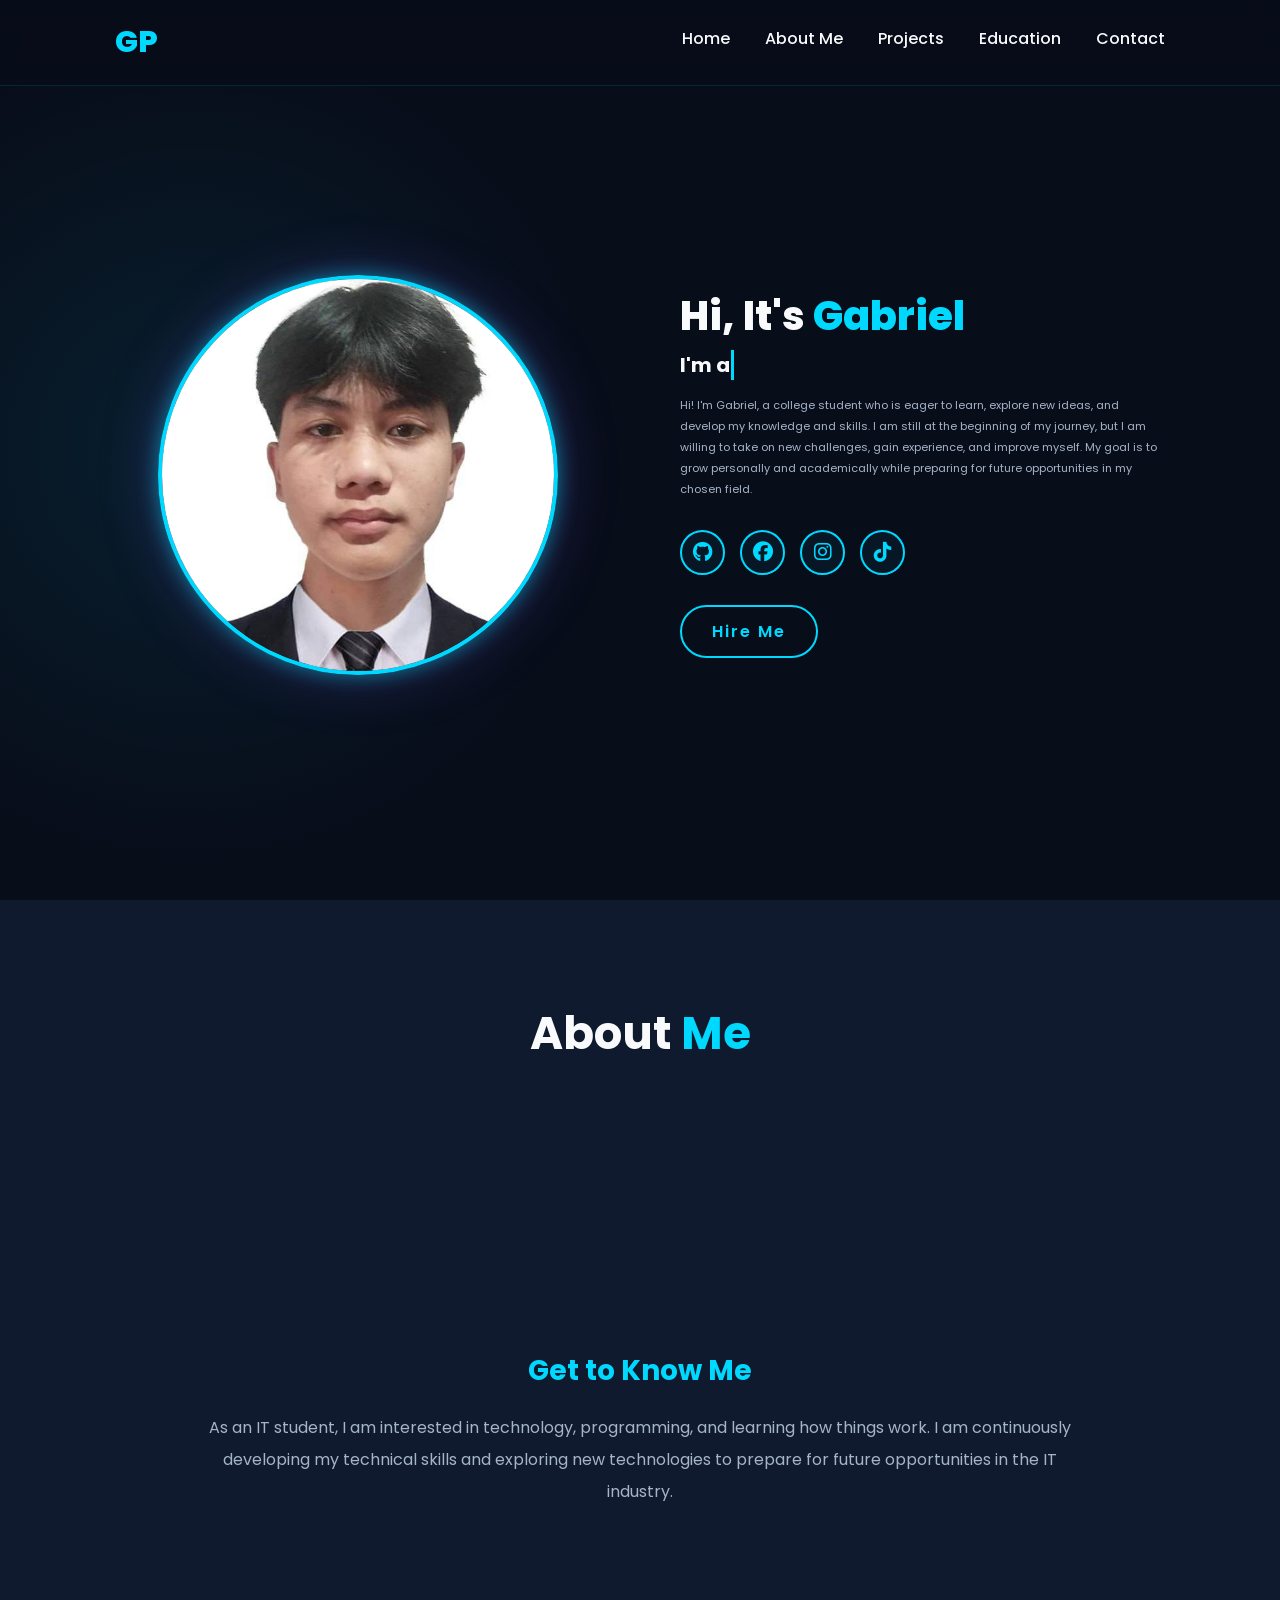
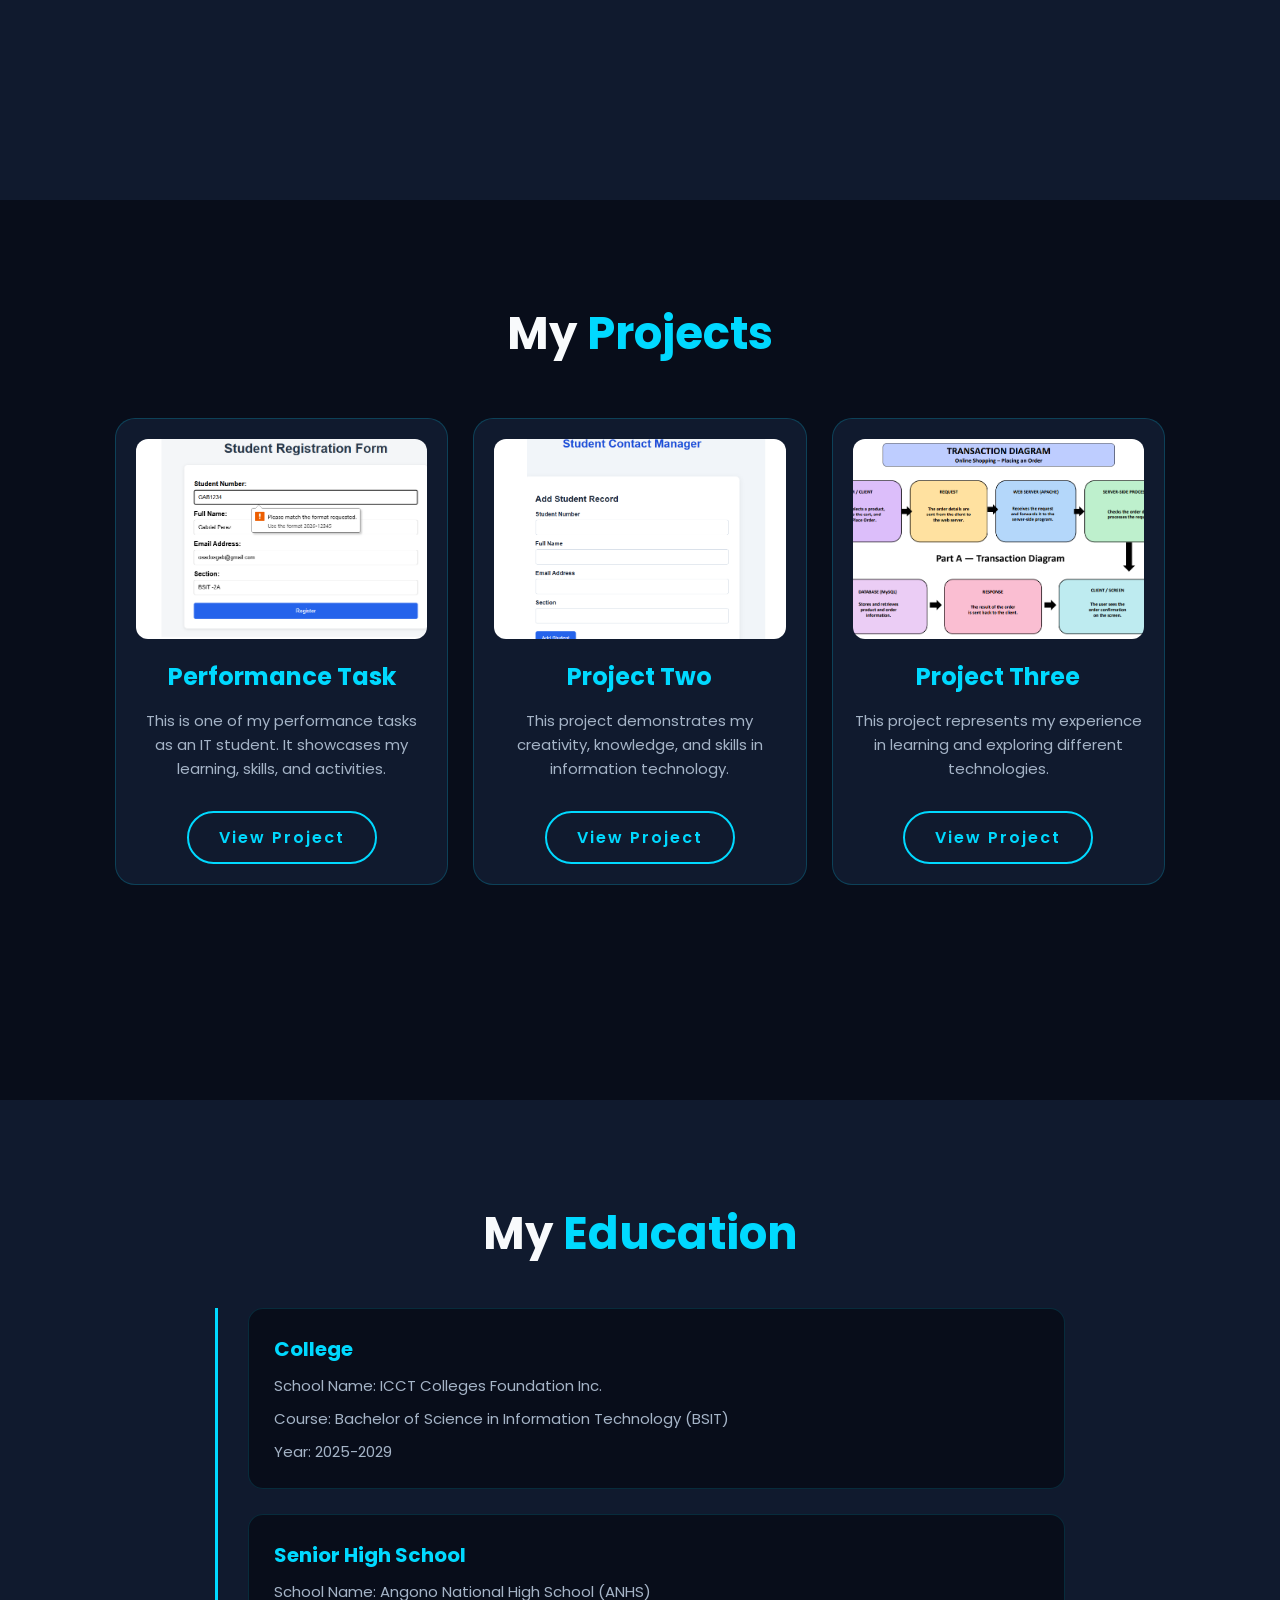
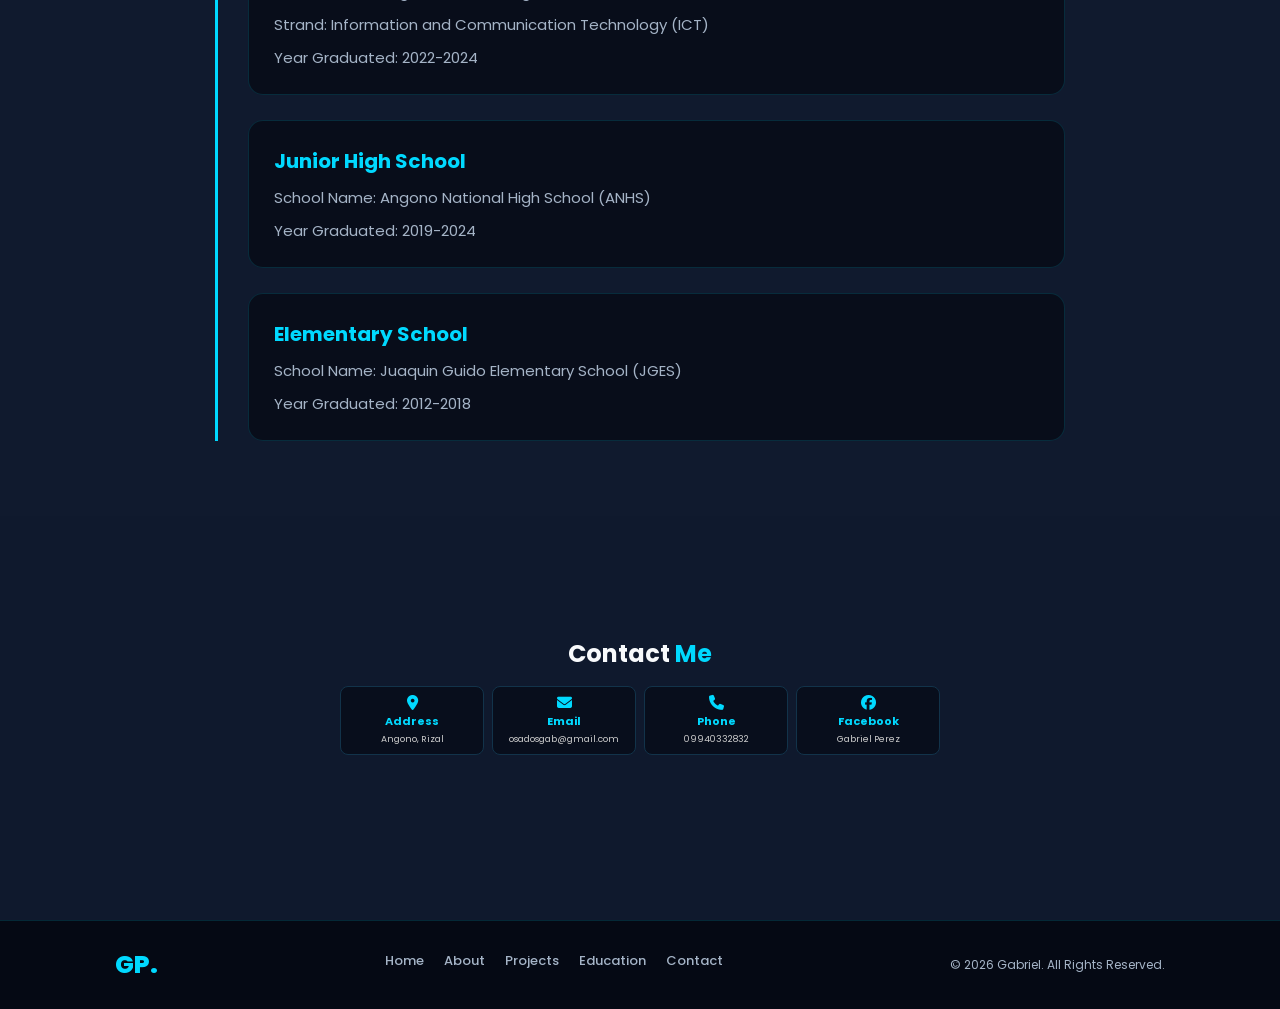
<file: index.html>
<!DOCTYPE html>
<html lang="en">

<head>
    <meta charset="UTF-8">
    <meta name="viewport" content="width=device-width, initial-scale=1.0">

    <link rel="stylesheet"
        href="https://cdnjs.cloudflare.com/ajax/libs/font-awesome/6.5.2/css/all.min.css">

    <link rel="stylesheet" href="style.css">

    <title>Gabriel | Portfolio</title>
</head>

<body>

    <header>
        <a href="#home" class="logo">GP</a>

        <button class="menu-toggle"
            aria-label="Toggle navigation"
            aria-expanded="false">
        </button>

        <nav>
            <a href="#home" class="active">Home</a>
            <a href="#about">About Me</a>
            <a href="#projects">Projects</a>
            <a href="#education">Education</a>
            <a href="#contact">Contact</a>
        </nav>
    </header>

    <section class="home" id="home">

        <div class="home-img">
            <img src="main.jpg" alt="Gabriel's Profile Picture">
        </div>

        <div class="home-content">

            <h1>Hi, It's <span>Gabriel</span></h1>

            <h3 class="typing-text">
                I'm a <span></span>
            </h3>

            <p>
                Hi! I'm Gabriel, a college student who is eager to learn,
                explore new ideas, and develop my knowledge and skills.
                I am still at the beginning of my journey, but I am willing
                to take on new challenges, gain experience, and improve
                myself. My goal is to grow personally and academically
                while preparing for future opportunities in my chosen field.
            </p>

            <div class="social-icons">

                <a href="https://github.com/osadosgab-bit"
                    target="_blank"
                    rel="noopener noreferrer"
                    aria-label="GitHub">
                    <i class="fa-brands fa-github"></i>
                </a>

                <a href="https://www.facebook.com/gabriel.perez.183523"
                    target="_blank"
                    rel="noopener noreferrer"
                    aria-label="Facebook">
                    <i class="fa-brands fa-facebook"></i>
                </a>

                <a href="https://www.instagram.com/gabbbxsx/"
                    target="_blank"
                    rel="noopener noreferrer"
                    aria-label="Instagram">
                    <i class="fa-brands fa-instagram"></i>
                </a>

                <a href="https://www.tiktok.com/@gabpogi23918"
                    target="_blank"
                    rel="noopener noreferrer"
                    aria-label="TikTok">
                    <i class="fa-brands fa-tiktok"></i>
                </a>

            </div>

            <a href="https://mail.google.com/mail/?view=cm&fs=1&to=@gmail.com"
            target="_blank" class="btn">   Hire Me
                </a>

        </div>

    </section>
    <section class="about" id="about">

        <h2 class="heading">
            About <span>Me</span>
        </h2>

        <div class="about-content">

            <h3>Get to Know Me</h3>

            <p>
                As an IT student, I am interested in technology,
                programming, and learning how things work.
                I am continuously developing my technical skills
                and exploring new technologies to prepare for
                future opportunities in the IT industry.
            </p>

        </div>

    </section>

    <section class="projects" id="projects">

        <h2 class="heading">
            My <span>Projects</span>
        </h2>

        <div class="project-container">

            <!-- PROJECT 1 -->
            <div class="project-card">

                <div class="project-img">
                    <img src="pt1.jpg" alt="Performance Task">
                </div>

                <h3>Performance Task</h3>

                <p>
                    This is one of my performance tasks as an IT student.
                    It showcases my learning, skills, and activities.
                </p>

                <a href="pt1.jpg"
                    class="btn"
                    target="_blank"
                    rel="noopener noreferrer">
                    View Project
                </a>

            </div>

            <!-- PROJECT 2 -->
            <div class="project-card">

                <div class="project-img">
                    <img src="pt2.jpg" alt="Project Two">
                </div>

                <h3>Project Two</h3>

                <p>
                    This project demonstrates my creativity,
                    knowledge, and skills in information technology.
                </p>

                <a href="pt2.jpg"
                    class="btn"
                    target="_blank"
                    rel="noopener noreferrer">
                    View Project
                </a>

            </div>

            <!-- PROJECT 3 -->
            <div class="project-card">

                <div class="project-img">
                    <img src="pt3.jpg" alt="Project Three">
                </div>

                <h3>Project Three</h3>

                <p>
                    This project represents my experience in
                    learning and exploring different technologies.
                </p>

                <a href="pt3.jpg"
                    class="btn"
                    target="_blank"
                    rel="noopener noreferrer">
                    View Project
                </a>

            </div>

        </div>

    </section>


    <section class="education" id="education">

        <h2 class="heading">
            My <span>Education</span>
        </h2>

        <div class="education-container">

            <div class="education-card">
                <h3>College</h3>
                <p>School Name: ICCT Colleges Foundation Inc.</p>
                <p>Course: Bachelor of Science in Information Technology (BSIT)</p>
                <p>Year: 2025-2029</p>
            </div>

            <div class="education-card">
                <h3>Senior High School</h3>
                <p>School Name: Angono National High School (ANHS)</p>
                <p>Strand: Information and Communication Technology (ICT)</p>
                <p>Year Graduated: 2022-2024</p>
            </div>

            <div class="education-card">
                <h3>Junior High School</h3>
                <p>School Name: Angono National High School (ANHS)</p>
                <p>Year Graduated: 2019-2024</p>
            </div>

            <div class="education-card">
                <h3>Elementary School</h3>
                <p>School Name: Juaquin Guido Elementary School (JGES)</p>
                <p>Year Graduated: 2012-2018</p>
            </div>

        </div>

    </section>

</body>
</html>
<section id="contact" class="contact">
    <h2>Contact <span>Me</span></h2>

    <div class="contact-container">

        <a href="https://www.google.com/maps/search/?api=1&query=Angono+Rizal"
           target="_blank" class="contact-box">
            <i class="fas fa-map-marker-alt"></i>
            <h3>Address</h3>
            <p>Angono, Rizal</p>
        </a>

        <a 
           class="contact-box">
            <i class="fas fa-envelope"></i>
            <h3>Email</h3>
            <p>osadosgab@gmail.com</p>
        </a>

        <a href="tel:09940332832"
           class="contact-box">
            <i class="fas fa-phone"></i>
            <h3>Phone</h3>
            <p>09940332832</p>
        </a>

        <a 
           target="_blank" class="contact-box">
            <i class="fab fa-facebook"></i>
            <h3>Facebook</h3>
            <p>Gabriel Perez</p>
        </a>

    </div>
</section>
<footer>
    <div class="footer-content">
        <a href="#" class="footer-logo">GP.</a>

        <nav class="footer-nav">
            <a href="#home">Home</a>
            <a href="#about">About</a>
            <a href="#projects">Projects</a>
            <a href="#education">Education</a>
            <a href="#contact">Contact</a>
        </nav>

        <p>© 2026 Gabriel. All Rights Reserved.</p>
    </div>
</footer>
</file>
<file: style.css>
@import url('https://fonts.googleapis.com/css2?family=Poppins:wght@300;400;500;600;700;800&display=swap');

:root {
    --bg: #080D1A;
    --bg-light: #101A2E;
    --primary: #00D9FF;
    --secondary: #8B5CF6;
    --text: #F8FAFC;
    --muted: #A5B4C7;
    --gradient: linear-gradient(135deg, #00D9FF, #8B5CF6);
}

* {
    margin: 0;
    padding: 0;
    box-sizing: border-box;
    text-decoration: none;
    border: none;
    outline: none;
    font-family: 'Poppins', sans-serif;
}

html {
    font-size: 62.5%;
    scroll-behavior: smooth;
    scroll-padding-top: 9rem;
}

body {
    width: 100%;
    min-height: 100vh;
    overflow-x: hidden;
    background: var(--bg);
    color: var(--text);
}

header {
    position: fixed;
    top: 0;
    left: 0;
    width: 100%;
    padding: 2rem 9%;
    display: flex;
    justify-content: space-between;
    align-items: center;
    z-index: 1000;
    background: rgba(8, 13, 26, 0.88);
    backdrop-filter: blur(15px);
    border-bottom: 1px solid rgba(0, 217, 255, 0.12);
}

.logo {
    font-size: 3rem;
    color: var(--primary);
    font-weight: 800;
    cursor: pointer;
    transition: 0.3s ease;
}

.logo:hover {
    transform: scale(1.1);
    text-shadow: 0 0 20px var(--primary);
}

nav {
    display: flex;
    align-items: center;
    gap: 3.5rem;
}

nav a {
    position: relative;
    font-size: 1.6rem;
    color: var(--text);
    font-weight: 500;
    transition: color 0.3s ease;
    padding-bottom: 0.8rem;
    border: none;
}

nav a::after {
    content: "";
    position: absolute;
    left: 0;
    bottom: 0;
    width: 0;
    height: 2px;
    background: var(--primary);
    box-shadow: 0 0 10px var(--primary),
                0 0 20px var(--primary);
    transition: width 0.3s ease;
}

nav a:hover {
    color: var(--primary);
}

nav a:hover::after {
    width: 100%;
}

section {
    min-height: 100vh;
    padding: 10rem 9% 5rem;
    scroll-margin-top: 9rem;
}

.home {
    display: flex;
    justify-content: center;
    align-items: center;
    gap: 8rem;
    background:
        radial-gradient(circle at 15% 50%, rgba(0, 217, 255, 0.09), transparent 35%),
        var(--bg);
}

.home-content {
    flex: 1;
}

.home .home-content h1 {
    font-size: 4rem;
    font-weight: 800;
    line-height: 1.2;
    margin-bottom: 1rem;
}

span {
    color: var(--primary);
}

.home-content h3 {
    font-size: 2rem;
    margin-bottom: 1.5rem;
    font-weight: 700;
}

.home-content p {
    font-size: 1.10rem;
    line-height: 1.9;
    color: var(--muted);
    max-width: 65rem;
}

.home-img {
    flex: 1;
    display: flex;
    justify-content: center;
    align-items: center;
}

.home-img img {
    position: relative;
    width: 32vw;
    max-width: 400px;
    min-width: 240px;
    aspect-ratio: 1 / 1;
    object-fit: cover;
    border-radius: 50%;
    border: 4px solid var(--primary);
    box-shadow:
        0 0 20px rgba(0, 217, 255, 0.5),
        0 0 60px rgba(139, 92, 246, 0.25);
    cursor: pointer;
    transition: 0.4s ease;
    animation: float 4s ease-in-out infinite;
}

.home-img img:hover {
    transform: scale(1.05);
    box-shadow:
        0 0 30px var(--primary),
        0 0 80px var(--secondary);
}

@keyframes float {
    0%, 100% {
        transform: translateY(0);
    }

    50% {
        transform: translateY(-15px);
    }
}
.typing-text {
    font-size: 3.4rem;
    font-weight: 600;
    min-width: 280px;
    white-space: nowrap;
}

.typing-text span {
    position: relative;
    display: inline-block;
    color: var(--primary);
}

.typing-text span::before {
    content: "College Student";
    animation: words 20s infinite;
}

.typing-text span::after {
    content: "";
    position: absolute;
    right: -8px;
    top: 0;
    width: calc(100% + 8px);
    height: 100%;
    background: var(--bg);
    border-left: 3px solid var(--primary);
    animation:
        typing 4s steps(25) infinite,
        cursor 0.6s infinite;
}

@keyframes cursor {
    50% {
        border-left-color: transparent;
    }
}

@keyframes typing {
    0%, 90%, 100% {
        width: calc(100% + 8px);
    }

    40%, 60% {
        width: 0;
    }
}

@keyframes words {
    0%, 20%, 100% {
        content: "College Student";
    }
}

.social-icons a {
    display: inline-flex;
    justify-content: center;
    align-items: center;
    width: 4.5rem;
    height: 4.5rem;
    background: rgba(0, 217, 255, 0.05);
    border: 2px solid var(--primary);
    font-size: 2rem;
    border-radius: 50%;
    margin: 3rem 1.2rem 3rem 0;
    transition: 0.3s ease;
    color: var(--primary);
}

.social-icons a:hover {
    color: var(--bg);
    transform: scale(1.15) translateY(-5px);
    background: var(--primary);
    box-shadow: 0 0 25px var(--primary);
}


.btn {
    display: inline-block;
    padding: 1.2rem 3rem;
    background: transparent;
    border-radius: 4rem;
    font-size: 1.6rem;
    color: var(--primary);
    letter-spacing: 0.2rem;
    font-weight: 600;
    border: 2px solid var(--primary);
    transition: 0.3s ease;
    cursor: pointer;
}

.btn:hover {
    transform: translateY(-3px);
    background: var(--gradient);
    color: white;
    border-color: transparent;
    box-shadow: 0 0 25px rgba(0, 217, 255, 0.5);
}


.heading {
    font-size: 4.5rem;
    text-align: center;
    margin-bottom: 4rem;
}

.heading span {
    color: var(--primary);
}

.about {
    background: var(--bg-light);
    display: flex;
    flex-direction: column;
    justify-content: center;
}

.about-content {
    max-width: 900px;
    margin: auto;
    text-align: center;
}

.about-content h3 {
    font-size: 2.8rem;
    margin-bottom: 2rem;
    color: var(--primary);
}

.about-content p {
    font-size: 1.6rem;
    color: var(--muted);
    line-height: 2;
}

.projects {
    padding: 100px 9% 80px;
    background: var(--bg);
}

.projects .heading {
    text-align: center;
    margin-bottom: 50px;
}

.project-container {
    display: grid;
    grid-template-columns: repeat(3, 1fr);
    gap: 25px;
}

.project-card {
    background: var(--bg-light);
    border: 1px solid rgba(0, 217, 255, 0.2);
    border-radius: 20px;
    padding: 20px;
    text-align: center;
    transition: 0.3s ease;
}

.project-card:hover {
    transform: translateY(-10px);
    border-color: var(--primary);
    box-shadow: 0 0 20px rgba(0, 217, 255, 0.2);
}

.project-img {
    width: 100%;
    height: 200px;
    overflow: hidden;
    border-radius: 12px;
    margin-bottom: 20px;
}

.project-img img {
    width: 100%;
    height: 100%;
    object-fit: cover;
    transition: 0.4s ease;
}

.project-card:hover .project-img img {
    transform: scale(1.1);
}

.project-card h3 {
    font-size: 24px;
    color: var(--primary);
    margin-bottom: 15px;
}

.project-card p {
    font-size: 15px;
    color: var(--muted);
    line-height: 1.6;
    margin-bottom: 20px;
}

.project-card .btn {
    display: inline-block;
    margin-top: 10px;
}
.education {
    background: var(--bg-light);
}

.education-container {
    max-width: 850px;
    margin: auto;
    border-left: 3px solid var(--primary);
    padding-left: 3rem;
}

.education-card {
    background: var(--bg);
    padding: 2.5rem;
    border-radius: 1.5rem;
    margin-bottom: 2.5rem;
    border: 1px solid rgba(0, 217, 255, 0.15);
    transition: 0.3s ease;
}

.education-card:hover {
    transform: translateX(8px);
    border-color: var(--primary);
}

.education-card h3 {
    font-size: 2rem;
    color: var(--primary);
}

.education-card p {
    font-size: 1.5rem;
    color: var(--muted);
    margin-top: 1rem;
}

.contact {
    background: #0f192d;
    min-height: auto;
    padding: 120px 10% 150px;
    text-align: center;
    scroll-margin-top: 9rem;
}

.contact h2 {
    font-size: 24px;
    margin-bottom: 10px;
}

.contact p {
    font-size: 1.6rem;
    color: var(--muted);
    margin-bottom: 3rem;
}

.contact-container {
    display: grid;
    grid-template-columns: repeat(4, 1fr);
    gap: 8px;
    max-width: 600px;
    margin: 15px auto;
}

.contact-box {
    background: #080e1c;
    border: 1px solid #12334a;
    border-radius: 8px;
    padding: 8px 4px;
    transition: all 0.3s ease;
    cursor: pointer;
}

.contact-box:hover {
    transform: scale(1.10) translateY(-4px);
    border-color: var(--primary);
    box-shadow: 0 0 12px rgba(0, 217, 255, 0.4);
}

.contact-box i {
    font-size: 15px;
    color: var(--primary);
    margin-bottom: 3px;
    transition: 0.3s ease;
}

.contact-box:hover i {
    transform: scale(1.15);
    color: #00eeff;
}

.contact-box h3 {
    font-size: 11px;
    color: var(--primary);
    margin-bottom: 3px;
}

.contact-box p {
    font-size: 9px;
    color: #ccc;
    margin: 0;
    overflow-wrap: anywhere;
}


footer {
    background: #050914;
    text-align: center;
    padding: 2.5rem;
    border-top: 1px solid rgba(0, 217, 255, 0.15);
}

footer p {
    font-size: 1.4rem;
    color: var(--muted);
}



@media (max-width: 995px) {
    html {
        font-size: 55%;
    }

    header {
        padding: 2rem 5%;
    }

    nav {
        gap: 2rem;
    }

    section {
        padding: 10rem 5% 5rem;
    }

    .home {
        gap: 4rem;
    }

    .home .home-content h1 {
        font-size: 5rem;
    }

    .project-container {
        grid-template-columns: repeat(2, 1fr);
    }
}

@media (max-width: 768px) {
    header {
        flex-direction: column;
        gap: 1.5rem;
        padding: 1.5rem 4%;
    }

    nav {
        justify-content: center;
        flex-wrap: wrap;
        gap: 1.5rem;
    }

    nav a {
        font-size: 1.4rem;
    }

    .home {
        flex-direction: column-reverse;
        text-align: center;
        gap: 3rem;
        padding-top: 15rem;
    }

    .home .home-content h1 {
        font-size: 4.5rem;
    }

    .home-content h3 {
        font-size: 2.5rem;
    }

    .home-content p {
        margin: auto;
    }

    .home-img img {
        width: 65vw;
        max-width: 300px;
    }

    .social-icons {
        text-align: center;
    }

    .project-container {
        grid-template-columns: 1fr;
    }

    .projects {
        padding: 80px 5%;
    }
}

@media (max-width: 600px) {
    .contact-container {
        grid-template-columns: repeat(2, 1fr);
    }
}

@media (max-width: 480px) {
    html {
        font-size: 50%;
    }

    .heading {
        font-size: 3.5rem;
    }

    nav {
        gap: 1rem;
    }

    nav a {
        font-size: 1.25rem;
    }

    .home .home-content h1 {
        font-size: 3.8rem;
    }

    .typing-text {
        font-size: 2.5rem;
        min-width: 0;
        white-space: normal;
    }

    .home-img img {
        width: 70vw;
    }
}

@media (prefers-reduced-motion: reduce) {
    *,
    *::before,
    *::after {
        scroll-behavior: auto !important;
        animation-duration: 0.01ms !important;
        animation-iteration-count: 1 !important;
        transition-duration: 0.01ms !important;
    }
}
footer {
    background: #050914;
    padding: 2.5rem 9%;
    border-top: 1px solid rgba(0, 217, 255, 0.15);
}

.footer-content {
    display: flex;
    justify-content: space-between;
    align-items: center;
    flex-wrap: wrap;
    gap: 2rem;
}

.footer-logo {
    font-size: 2.5rem;
    font-weight: 800;
    color: var(--primary);
}

.footer-nav {
    display: flex;
    gap: 2rem;
}

.footer-nav a {
    font-size: 1.3rem;
    color: var(--muted);
    transition: 0.3s ease;
}

.footer-nav a:hover {
    color: var(--primary);
}

.footer-content p {
    font-size: 1.2rem;
    color: var(--muted);
    margin: 0;
}

@media (max-width: 768px) {
    .footer-content {
        flex-direction: column;
        text-align: center;
    }

    .footer-nav {
        justify-content: center;
        flex-wrap: wrap;
        gap: 1.5rem;
    }
}
</file>
